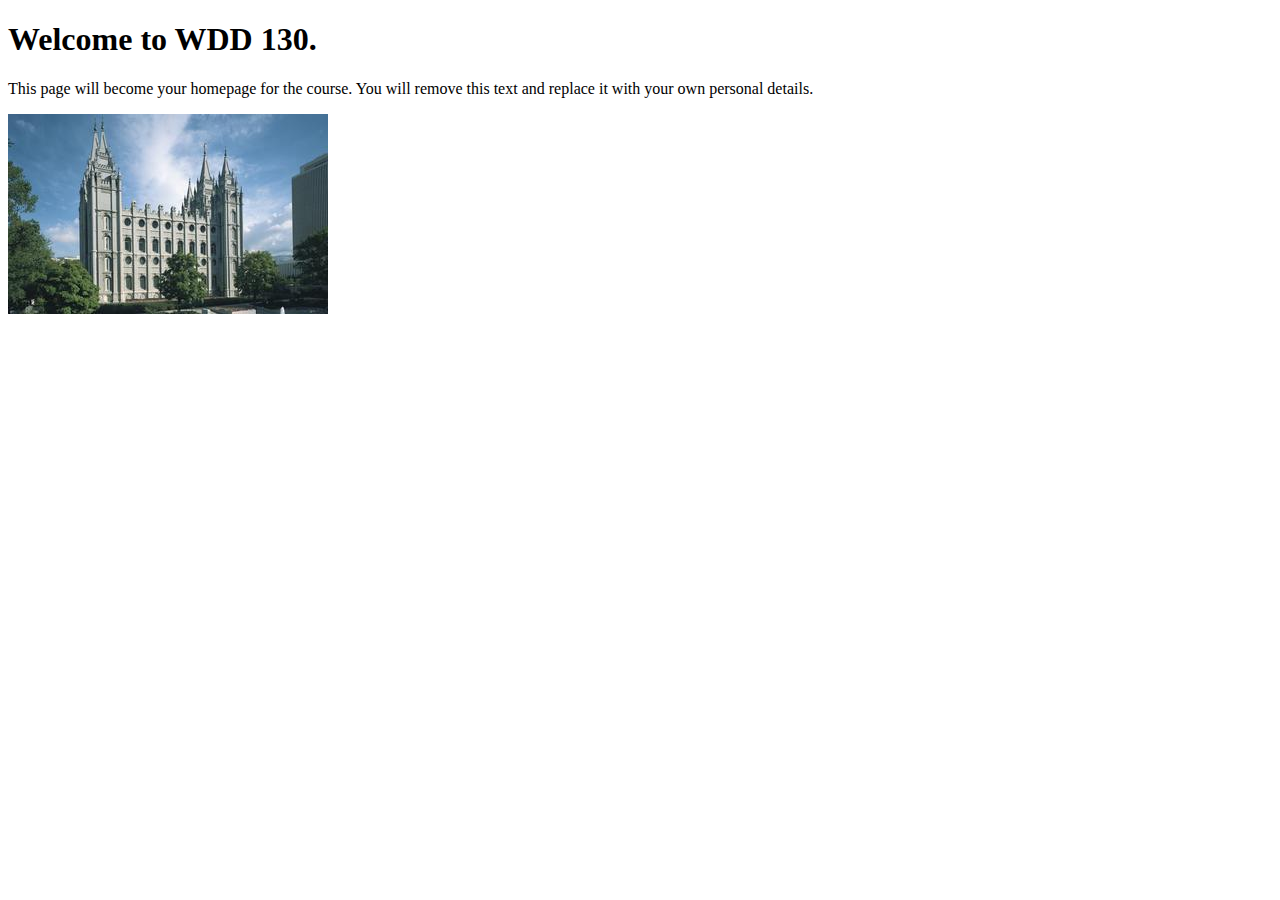
<file: index.html>
<!DOCTYPE html>
<html lang="en">
<head>
    <meta charset="UTF-8">
    <meta name="viewport" content="width=device-width, initial-scale=1.0">
    <title>WDD 130 | Personal Homepage</title>
</head>
<body>
    <h1>Welcome to WDD 130.</h1>
    <p>This page will become your homepage for the course. You will remove this text and replace it with your own personal details.</p>

    <img src="images/salt-lake-temple.jpg" alt="The Salt Lake Temple.">
</body>
</html>
</file>
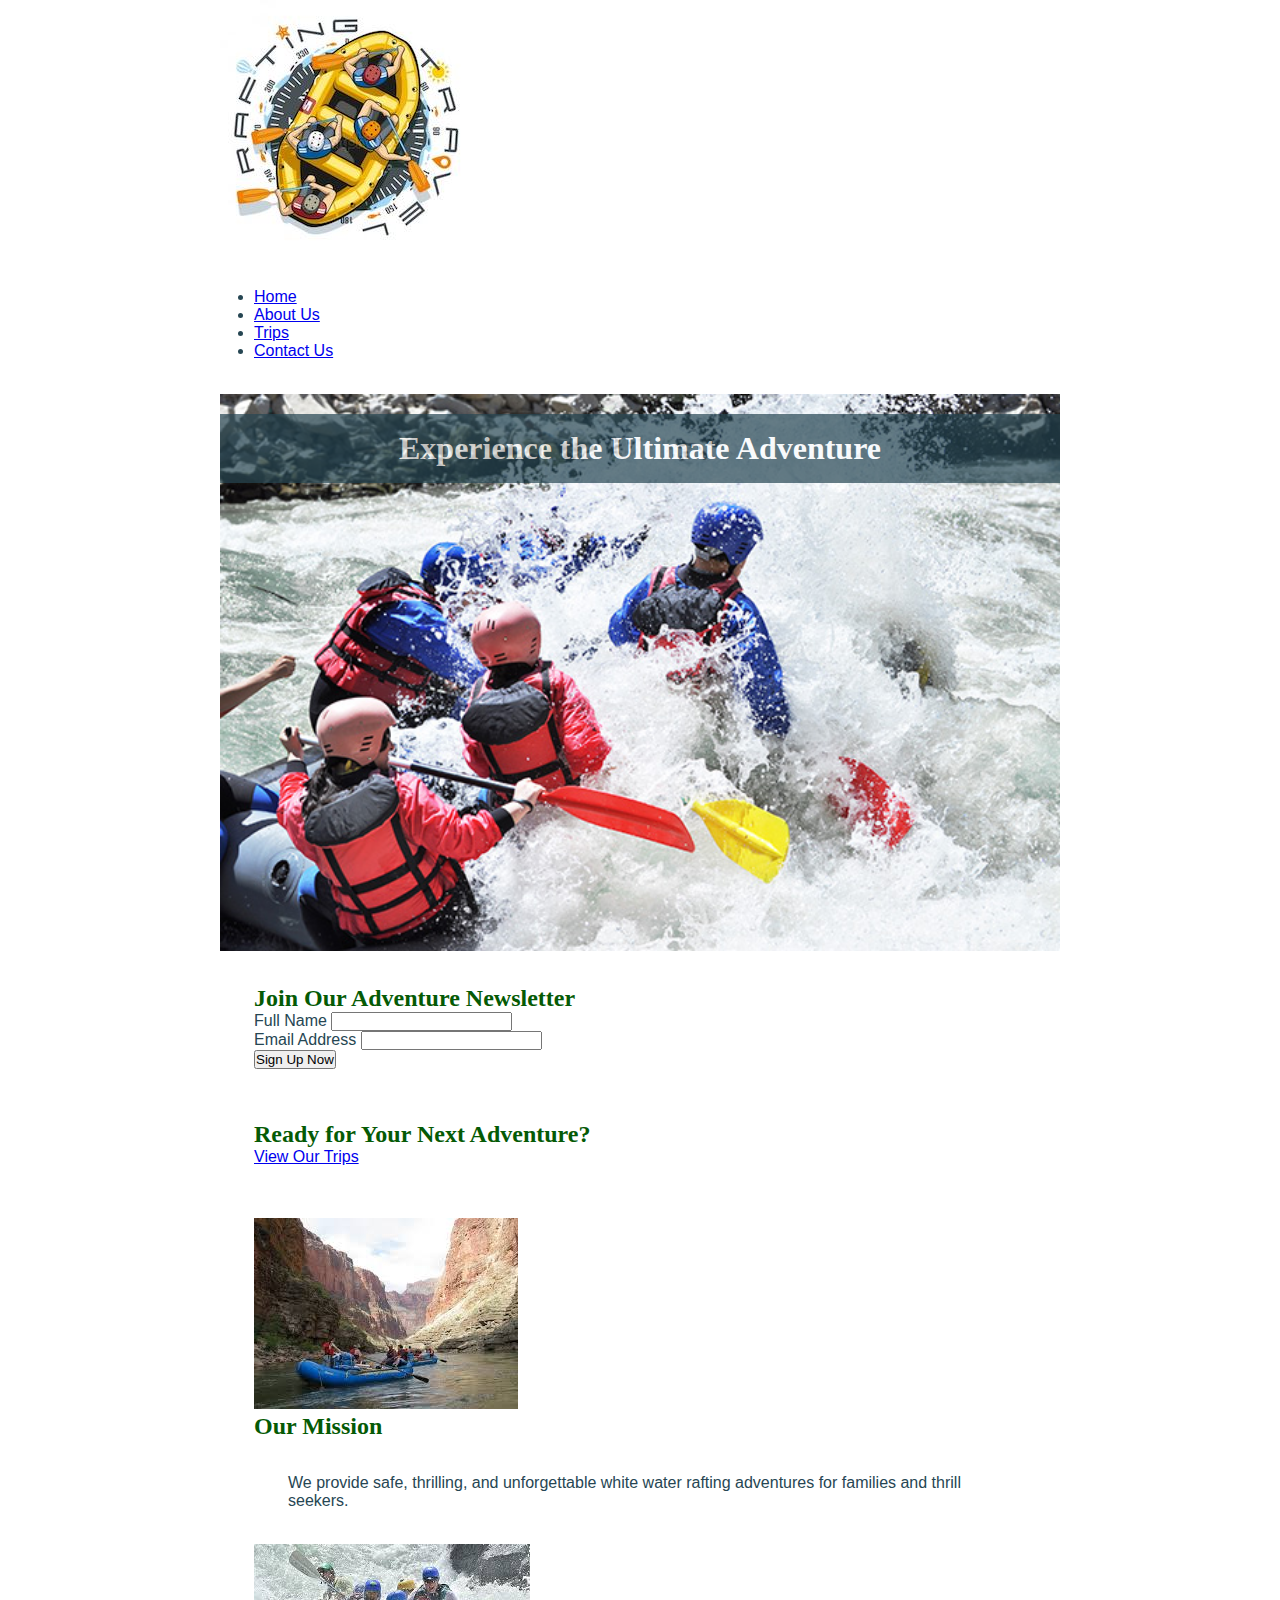
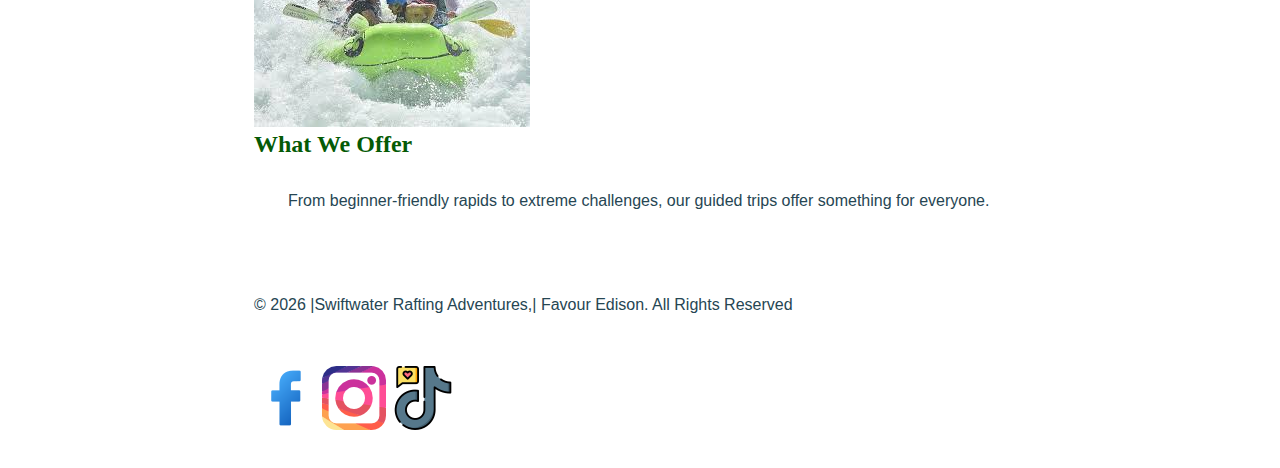
<file: wwr/index.html>
<!DOCTYPE html>
<html lang="en">

<head>
    <meta charset="UTF-8">
    <meta name="viewport" content="width=device-width, initial-scale=1.0">
    <title>Home | Swiftwater Rafting Adventures</title>
    <meta name="description"
      content="Experience unforgettable white water rafting adventures with Swiftwater Rafting Adventures. From beginner-friendly trips to extreme rapids, we offer safe, guided rafting experiences for families, groups, and thrill-seekers. Book your adventure today!">
    <meta name="author" content="Favour Edison">
    <link rel="stylesheet" href="styles/rafting.css">

</head>

<body>
    <header>
        <img src="images/z-raftingcompas.jpg" alt="rafting site logo">
        <nav>
            <ul>
                <li><a href="index.html">Home</a></li>
                <li><a href="about.html">About Us</a></li>
                <li><a href="trips.html">Trips</a></li>
                <li><a href="contact.html">Contact Us</a></li>
            </ul>
        </nav>

    </header>
    <main>
        <div class="hero">
            <img src="images/rafting.jpg" alt="Rafting adventure">
            <h1>Experience the Ultimate Adventure</h1>
            <!-- <article>
                <img src="images/about.jpg" alt="">
                <p>provides guided river trips (whitewater or scenic floats) for recreation,
                    focusing on adventure,
                    safety, and creating memorable outdoor experiences, with offerings ranging
                    from
                    short day trips to
                    multi-day expeditions.</p>

            </article> -->
        </div>

        <section class="newsletter">
            <h2>Join Our Adventure Newsletter</h2>

            <form class="newsletter-form">
                <div class="form-group">
                    <label for="fullname">Full Name</label>
                    <input type="text" id="fullname" name="fullname">
                </div>
                <div class="form-group">
                    <label for="email">Email Address</label>
                    <input type="email" id="email" name="email">
                </div>

                <button type="submit" class="submit">Sign Up Now</button>
            </form>
        </section>
        <section class="cta">
            <h2>Ready for Your Next Adventure?</h2>
            <a href="trips.html" class="button">View Our Trips</a>
        </section>
        <section class="home-grid">
            <div>
                <img src="images/mission.jpg" alt="Rafting team preparing for adventure">
            </div>

            <div>
                <h2>Our Mission</h2>
                <p>We provide safe, thrilling, and unforgettable white water rafting adventures for
                    families
                    and thrill seekers.</p>
            </div>

            <div>
                <img src="images/adventure.jpg" alt="Group navigating exciting rapids">
            </div>

            <div>
                <h2>What We Offer</h2>
                <p>From beginner-friendly rapids to extreme challenges, our guided trips offer
                    something for
                    everyone.</p>
            </div>
        </section>

    </main>
    <footer>
        <p>© 2026 |Swiftwater Rafting Adventures,| Favour Edison. All Rights Reserved</p>
        <nav class="socialmedia">
            <a
              href="https://www.freepik.com/icon/facebook_4922978#fromView=search&page=1&position=4&uuid=f64659e0-13e7-4eca-bacc-280b6345b9a1 ">
                <img src="images/facebook.png" alt="facebook icon">
            </a>
            <a
              href="https://www.freepik.com/icon/instagram_408758#fromView=search&page=1&position=8&uuid=d45b45af-1c23-497b-8e38-32a031b29506">
                <img src="images/instagram.png" alt="instagram icon">
            </a>
            <a
              href="https://www.freepik.com/icon/tiktok_3578903#fromView=search&page=1&position=1&uuid=92da0cf0-3531-464c-b9e5-a755d889cf6f">
                <img src="images/tiktok.png" alt="tiktok icon">

            </a>
        </nav>
    </footer>
</body>

</html>
</file>
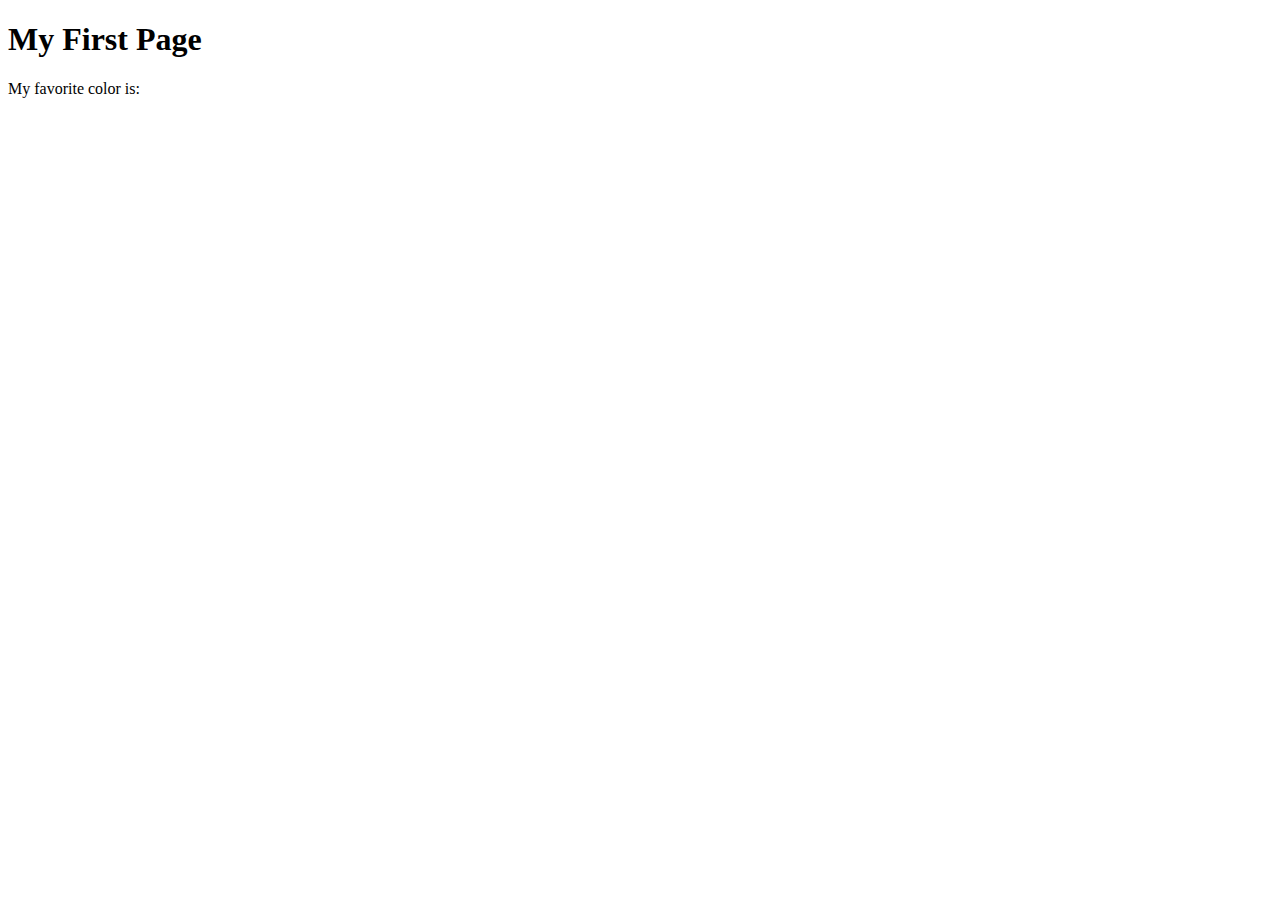
<file: week01/first-page.html>
<!DOCTYPE html>
<html lang="en">
<head>
    <meta charset="UTF-8">
    <meta name="viewport" content="width=device-width, initial-scale=1.0">
    <title>My First Page</title>
</head>
<body>
    <h1>My First Page</h1>
    <p>My favorite color is: </p>
</body>
</html>
</file>
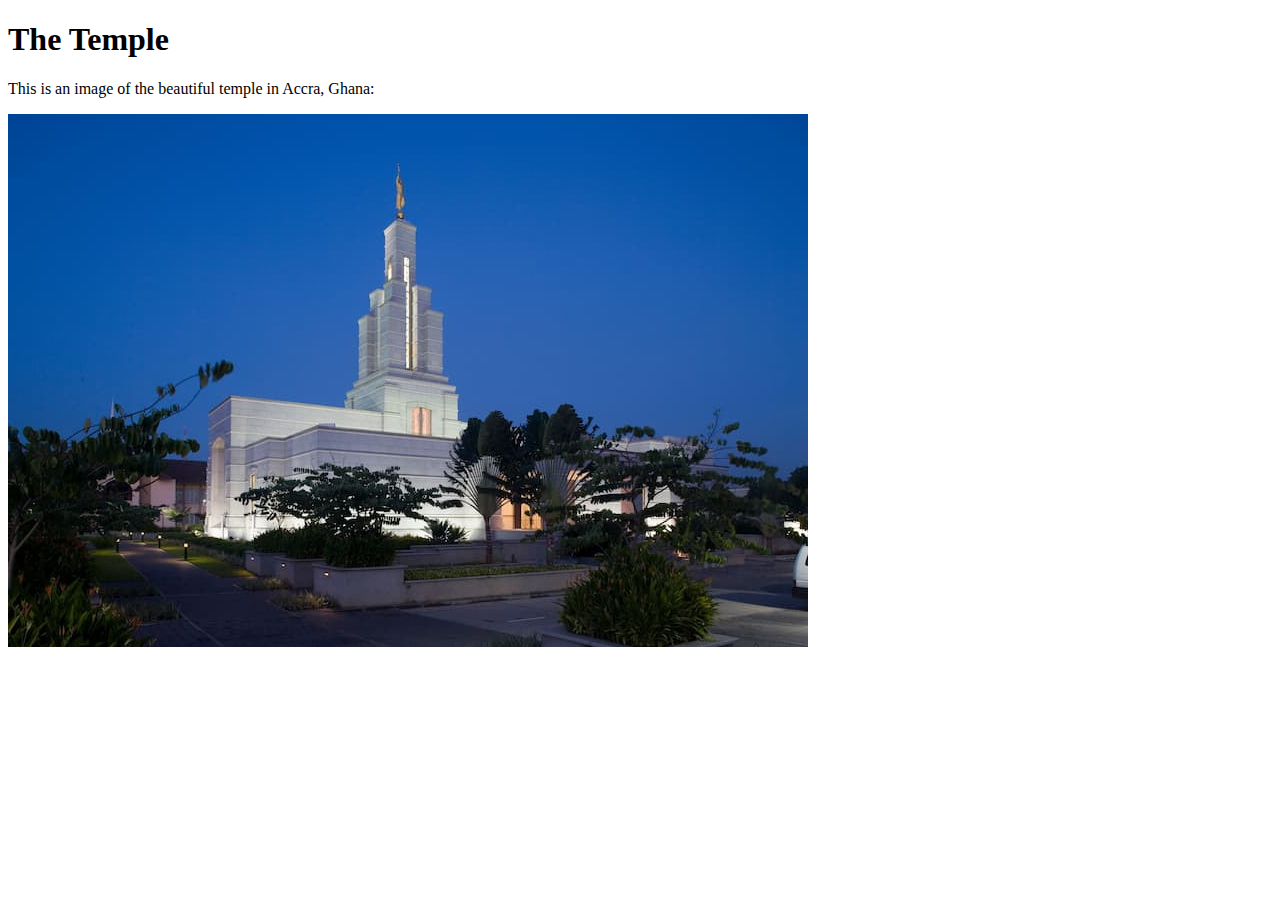
<file: week01/images-solution.html>
<!DOCTYPE html>
<html lang="en">
<head>
    <meta charset="UTF-8">
    <meta name="viewport" content="width=device-width, initial-scale=1.0">
    <title>Temple Image</title>
</head>
<body>
    <h1>The Temple</h1>
    <p>This is an image of the beautiful temple in Accra, Ghana:</p>
    <img src="images/temple-small.jpg" alt="The Accra Ghana Temple">
    
</body>
</html>
</file>
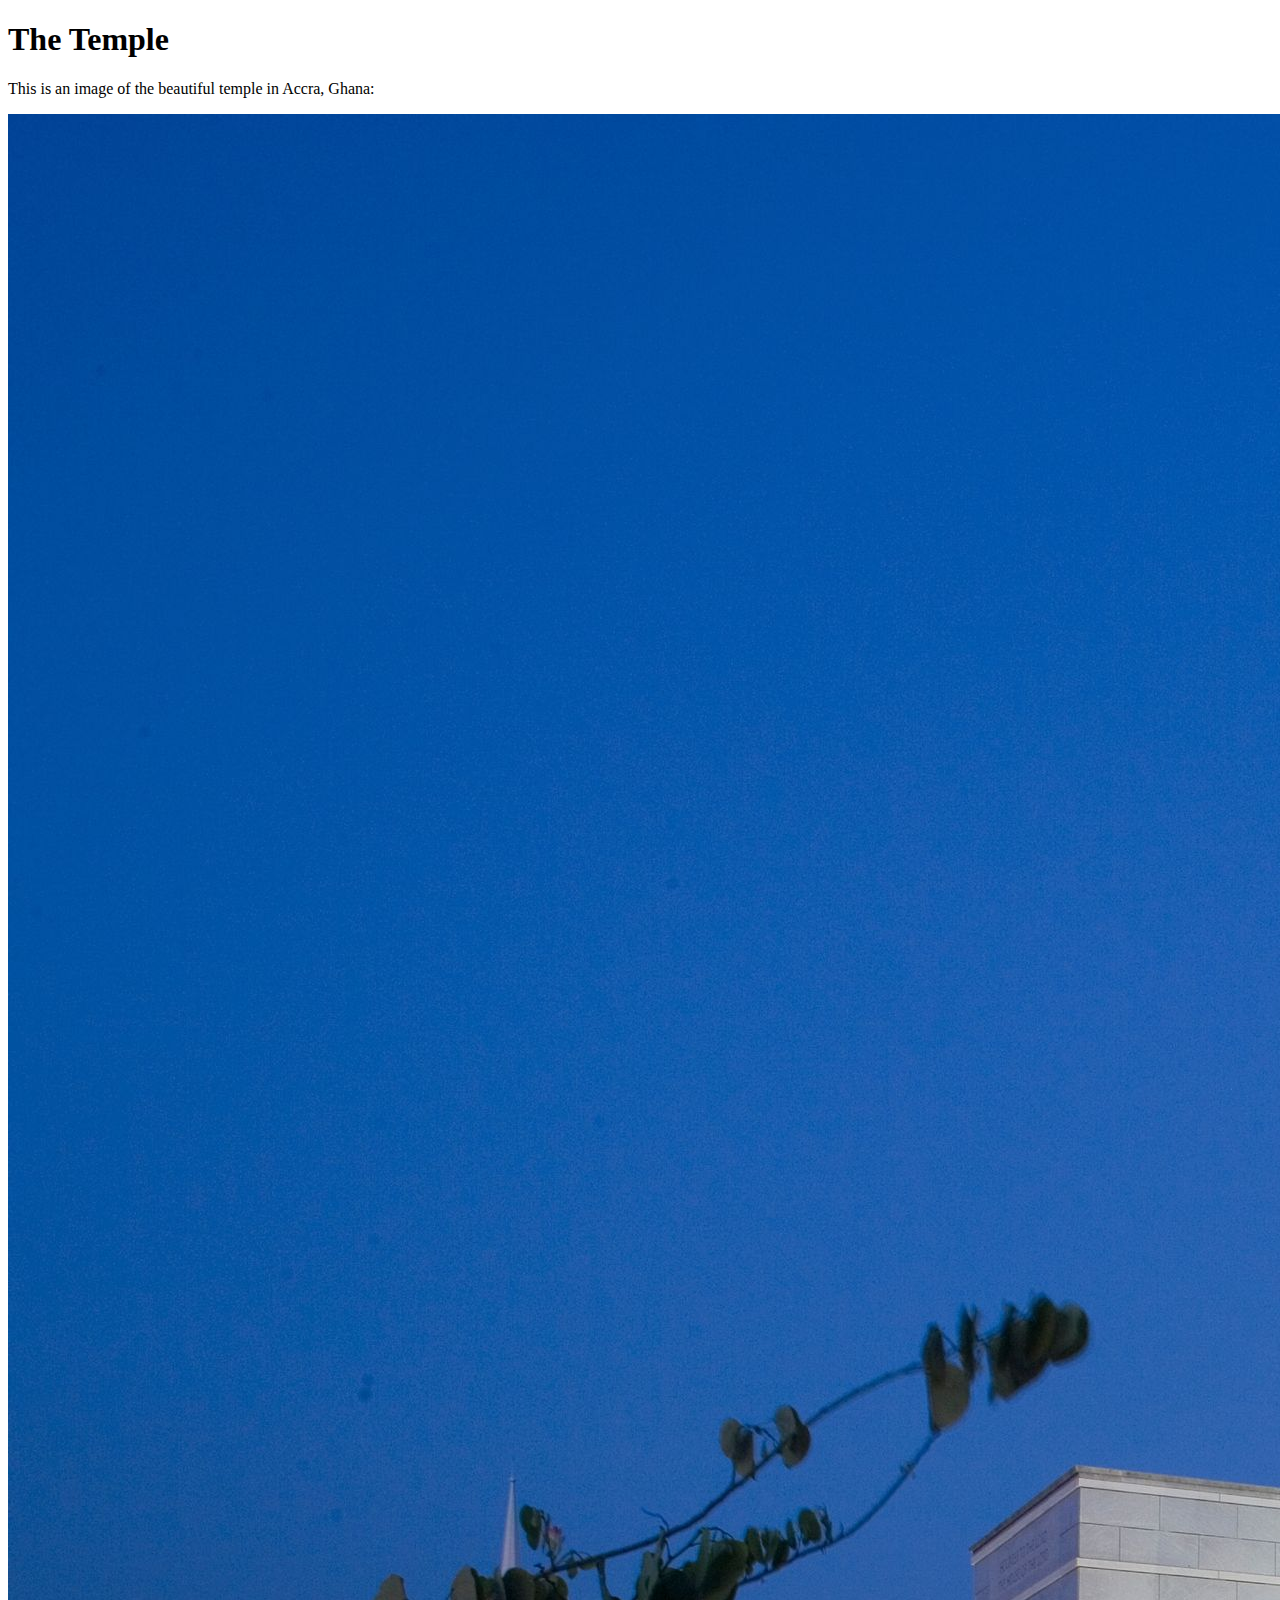
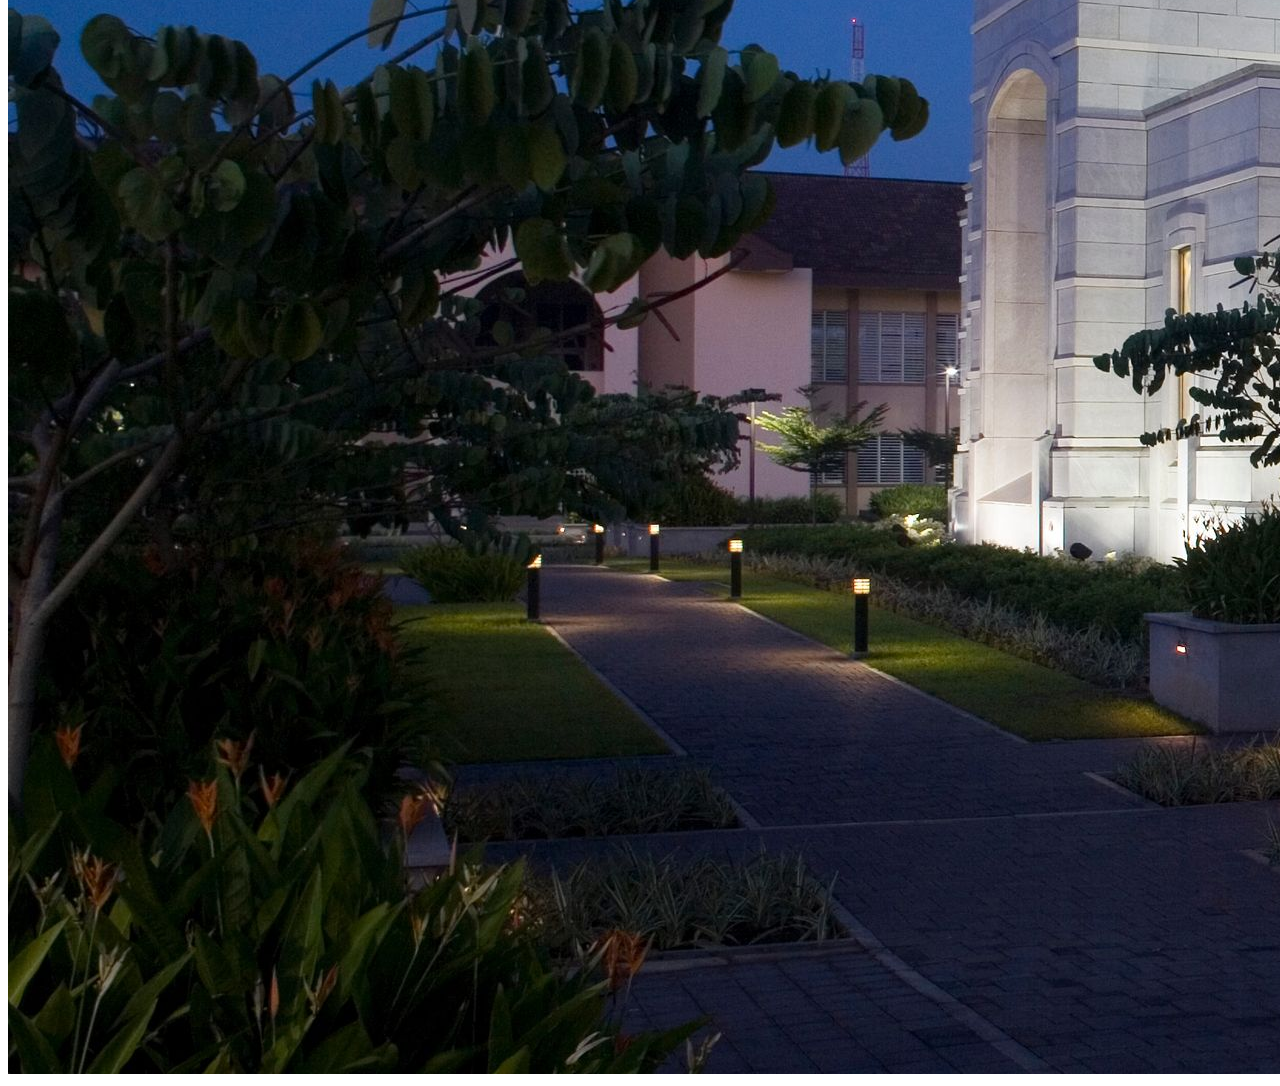
<file: week01/images.html>
<!DOCTYPE html>
<html lang="en">
<head>
    <meta charset="UTF-8">
    <meta name="viewport" content="width=device-width, initial-scale=1.0">
    <title>Temple Image</title>
</head>
<body>
    <h1>The Temple</h1>
    <p>This is an image of the beautiful temple in Accra, Ghana:</p>
    <img src="images/temple-large.jpeg" alt="The Accra Ghana Temple">
    
</body>
</html>
</file>
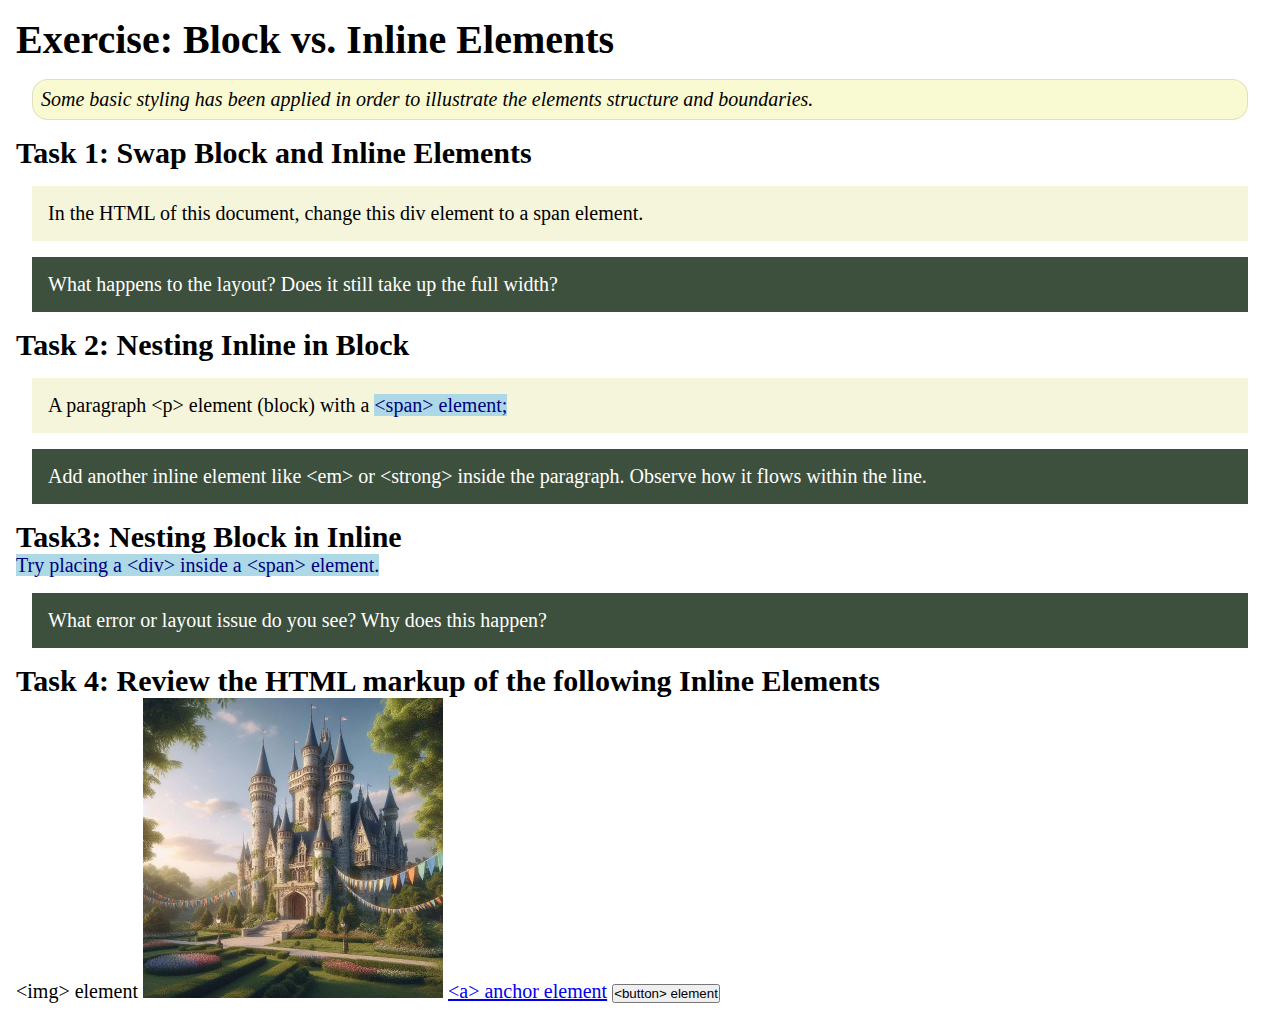
<file: week02/block-vs-inline.html>
<!DOCTYPE html>
<html lang="en">

<head>
    <meta charset="UTF-8">
    <meta name="viewport" content="width=device-width, initial-scale=1.0">
    <title>Exercise: Block vs. Inline Elements</title>
    <link rel="stylesheet" href="styles/block-vs-inline.css">
</head>

<body>
    <main>
        <h1>Exercise: Block vs. Inline Elements</h1>
        <p class="note">Some basic styling has been applied in order to illustrate the elements structure and
            boundaries.</p>

        <h2>Task 1: Swap Block and Inline Elements</h2>
        <div>In the HTML of this document, change this div element to a span element.</div>

        <p class="question">What happens to the layout? Does it still take up the full width?</p>

        <h2>Task 2: Nesting Inline in Block</h2>
        <p>A paragraph &lt;p&gt; element (block) with a <span>&lt;span&gt; element;</span></p>
        <p class="question">Add another inline element like &lt;em&gt; or &lt;strong&gt; inside the paragraph. Observe
            how it flows within the line.</p>

        <h2>Task3: Nesting Block in Inline</h2>
        <span>Try placing a &lt;div&gt; inside a &lt;span&gt; element.</span>
            <p class="question">What error or layout issue do you see? Why does this happen?</p>


            <h2>Task 4: Review the HTML markup of the following Inline Elements</h2>
        &lt;img&gt; element
        <img src="images/castle.webp" alt="placeholder image (images are inline)" width="300" height="300">
        <a href="https://churchofjesuschrist.org">&lt;a&gt; anchor element</a>
        <button type="button">&lt;button&gt; element</button>
    </main>
</body>

</html>
</file>
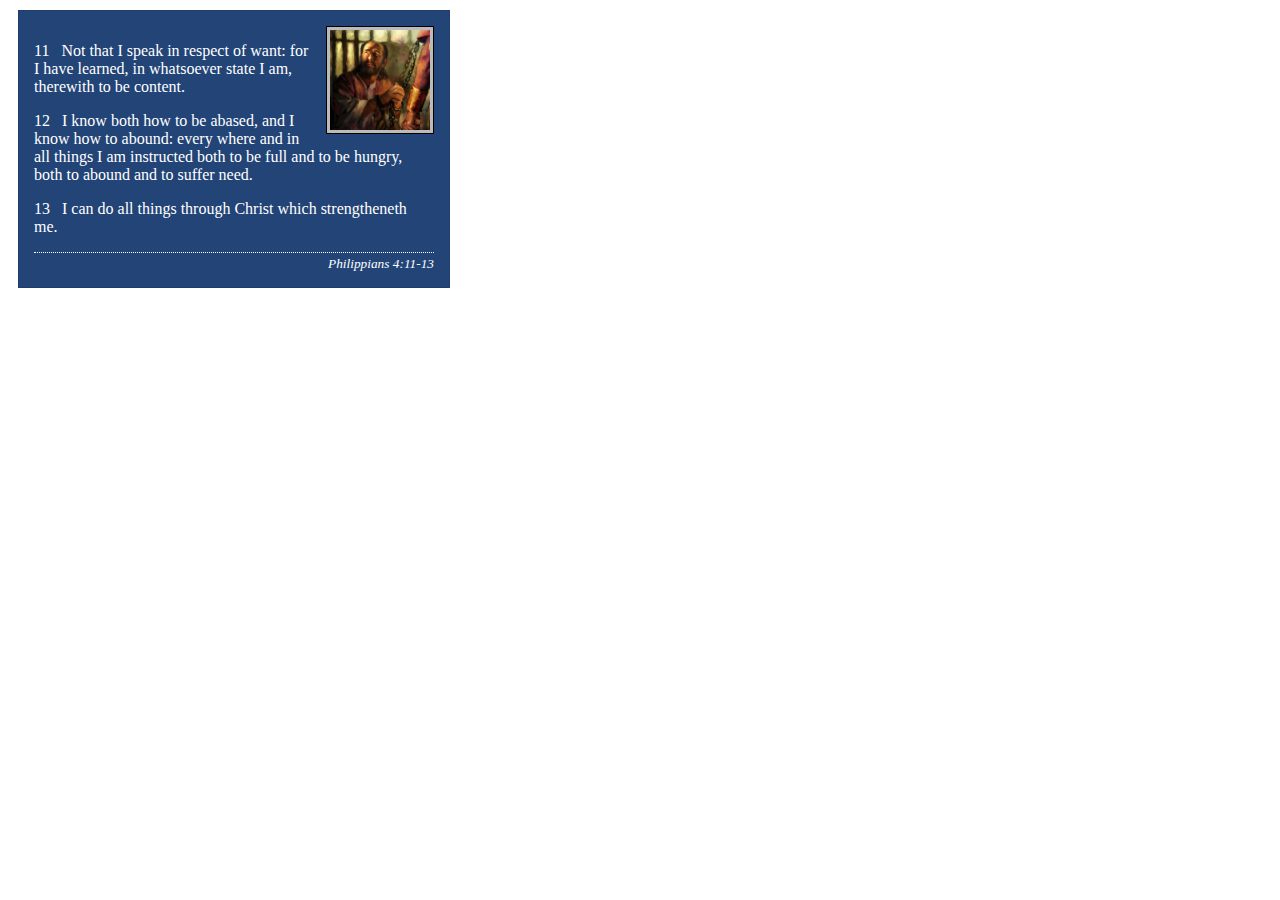
<file: week02/box-model-solution.html>
<!DOCTYPE html>
<html lang="en">
<head>
    <meta charset="UTF-8">
    <meta name="viewport" content="width=device-width, initial-scale=1.0">
    <title>Box Model Activity</title>
    <link rel="stylesheet" href="styles/box-model-solution.css">
</head>
<body>
    <main>
        <div class="callout">
            <img src="images/apostle-paul-imprisoned.webp" alt="Paul the Apostle - Imprisoned in Rome" width="200" height="200">
            <blockquote>
                <p>11 &nbsp; Not that I speak in respect of want: for I have learned, in whatsoever state I am, therewith to be content.</p>
                <p>12 &nbsp; I know both how to be abased, and I know how to abound: every where and in all things I am instructed both to be full and to be hungry, both to abound and to suffer need.</p>
                <p>13 &nbsp; I can do all things through Christ which strengtheneth me.</p>
            </blockquote>
            <cite>Philippians 4:11-13</cite>
        </div>
    </main>
</body>
</html>
</file>
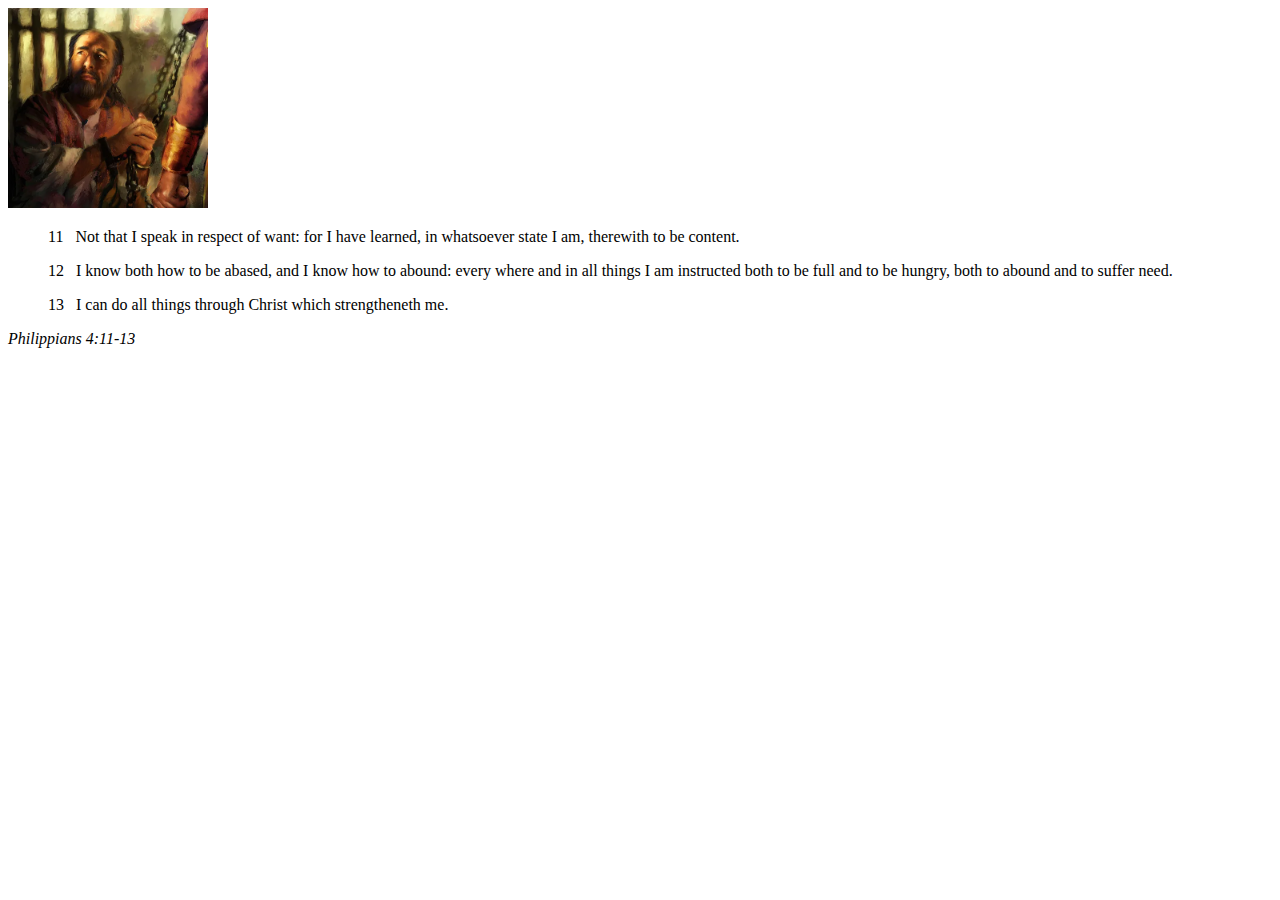
<file: week02/box-model.html>
<!DOCTYPE html>
<html lang="en">
<head>
    <meta charset="UTF-8">
    <meta name="viewport" content="width=device-width, initial-scale=1.0">
    <title>Box Model Activity</title>
</head>
<body>
    <main>
        <div class="callout">
            <img src="images/apostle-paul-imprisoned.webp" alt="Paul the Apostle - Imprisoned in Rome" width="200" height="200">
            <blockquote>
                <p>11 &nbsp; Not that I speak in respect of want: for I have learned, in whatsoever state I am, therewith to be content.</p>
                <p>12 &nbsp; I know both how to be abased, and I know how to abound: every where and in all things I am instructed both to be full and to be hungry, both to abound and to suffer need.</p>
                <p>13 &nbsp; I can do all things through Christ which strengtheneth me.</p>
            </blockquote>
            <cite>Philippians 4:11-13</cite>
        </div>
    </main>
</body>
</html>
</file>
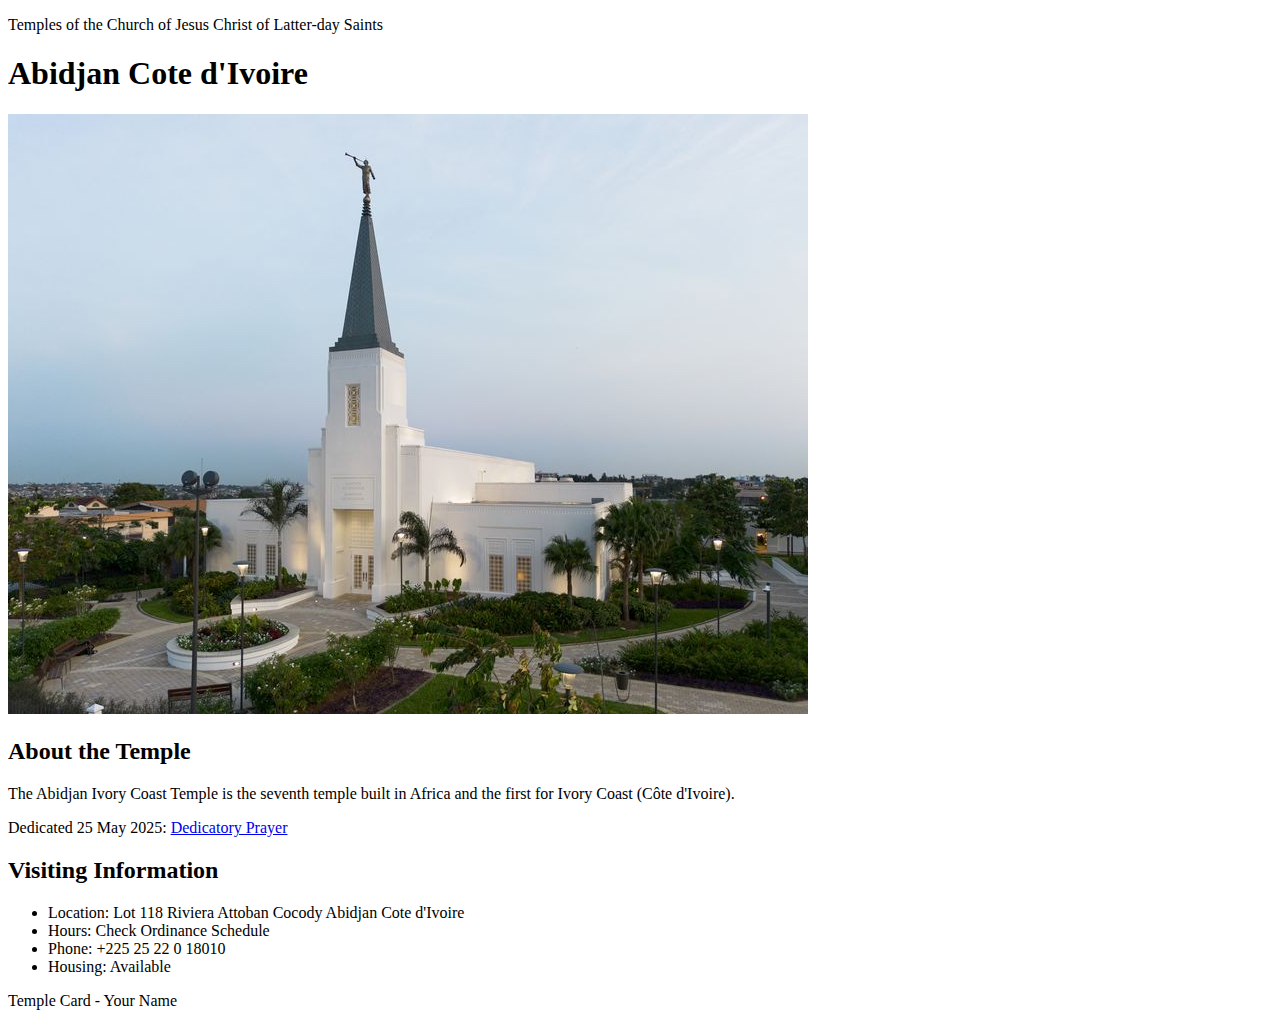
<file: week02/temple.html>
<!DOCTYPE html>
<html lang="en">

<head>
    <meta charset="UTF-8">
    <meta name="viewport" content="width=device-width, initial-scale=1.0">
    <title>Temple Card - Abidjan Cote d'Ivoire</title>
</head>

<body>
    <header>
        <p>Temples of the Church of Jesus Christ of Latter-day Saints</p>
    </header>
    <main>
        <h1>Abidjan Cote d'Ivoire</h1>
        <picture>
            <img src="images/abidjan-ivory-coast.jpeg" alt="Abidjan Cote d'Ivoire Temple">
        </picture>
        <section>
            <h2>About the Temple</h2>
            <p>The Abidjan Ivory Coast Temple is the seventh temple built in Africa and the first for Ivory Coast (Côte
                d'Ivoire).</p>
            <p>Dedicated 25 May 2025: <a
                    href="https://www.churchofjesuschrist.org/temples/dedicatory-prayer/abidjan-ivory-coast-temple/2025-05-25?lang=eng"
                    target="_blank" rel="noopener noreferrer">Dedicatory Prayer</a></p>
        </section>
        <section>
            <h2>Visiting Information</h2>
            <ul>
                <li>Location: Lot 118 Riviera Attoban Cocody Abidjan Cote d'Ivoire</li>
                <li>Hours: Check Ordinance Schedule</li>
                <li>Phone: +225 25 22 0 18010</li>
                <li>Housing: Available</li>
            </ul>
        </section>
    </main>
    <footer>
        <p>Temple Card - Your Name</p>
    </footer>
</body>

</html>
</file>
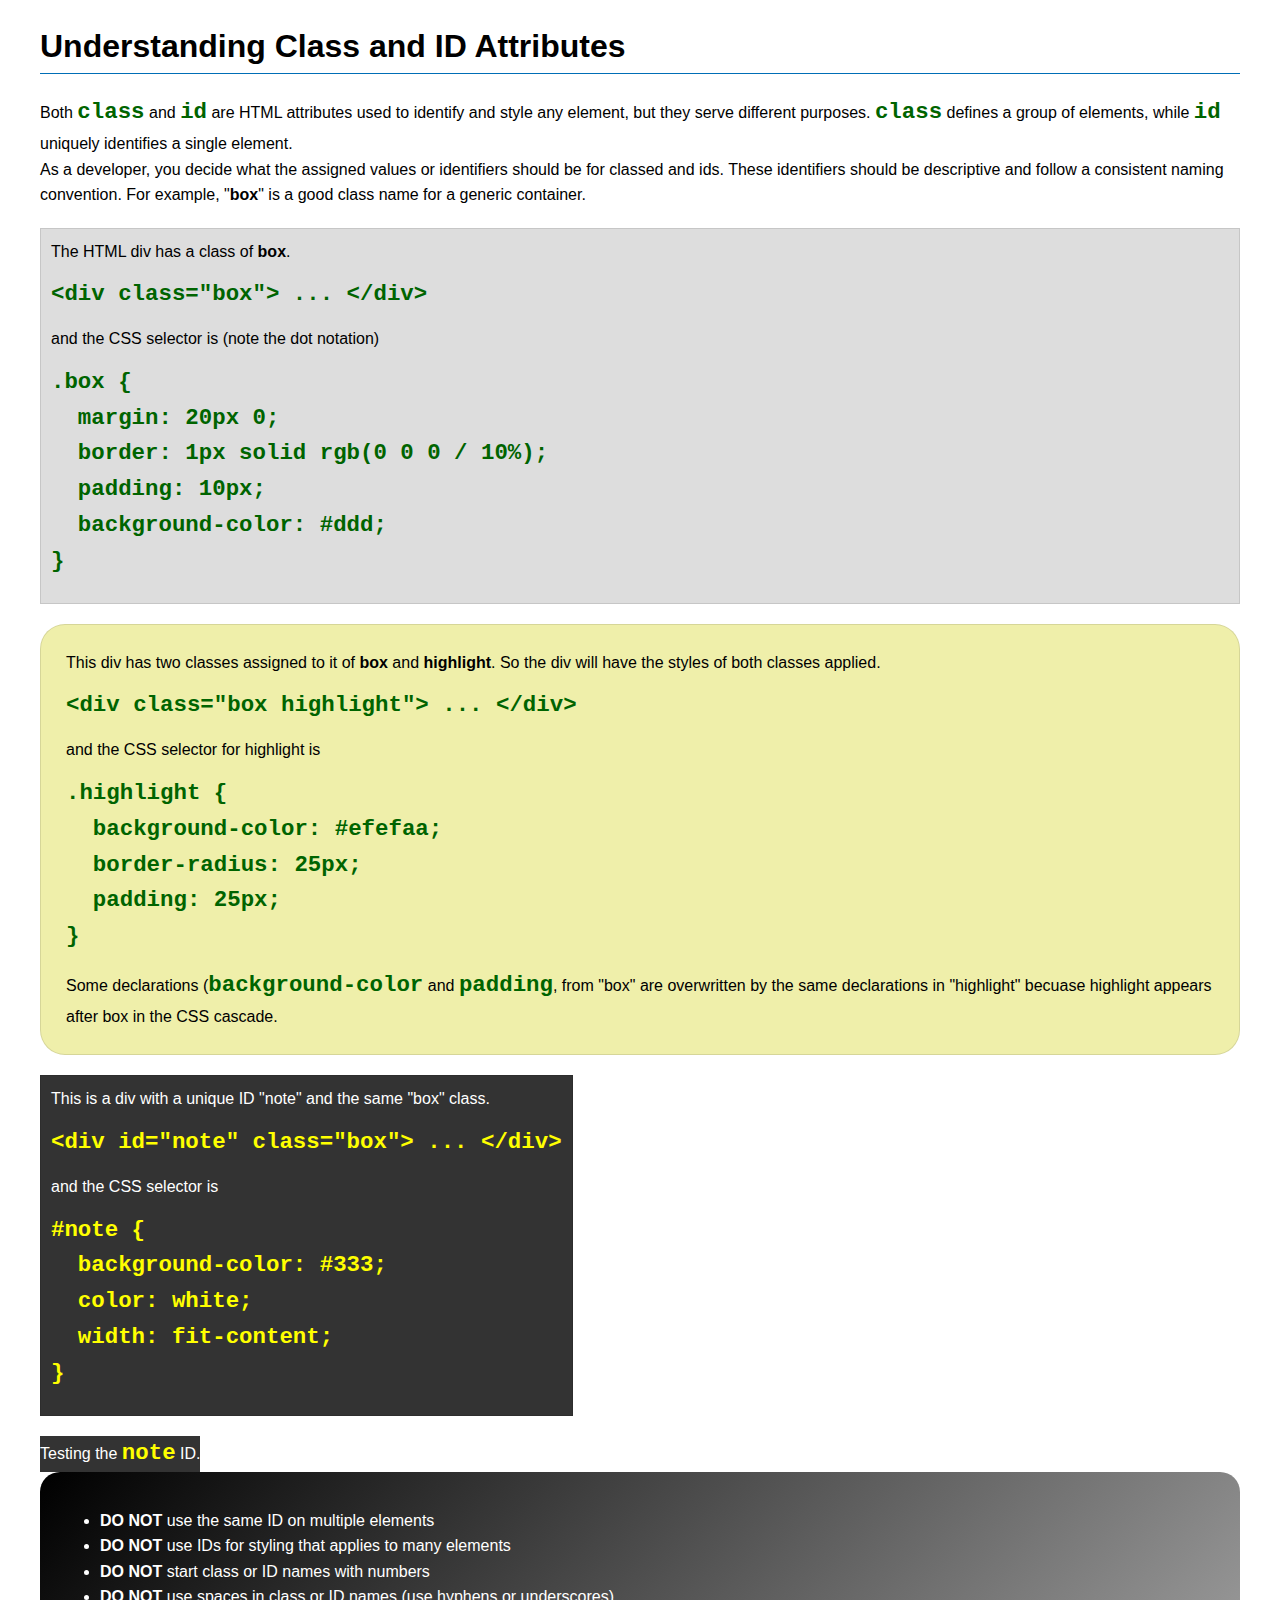
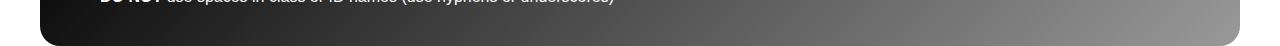
<file: week03/class-and-id.html>
<!DOCTYPE html>
<html lang="en">

<head>
    <meta charset="UTF-8">
    <meta name="viewport" content="width=device-width, initial-scale=1.0">
    <title>Class vs ID Attributes</title>
    <link rel="stylesheet" href="styles/class-and-id.css">
</head>

<body>
    <h1>Understanding Class and ID Attributes</h1>
    <p>Both <code>class</code> and <code>id</code> are HTML attributes used to identify and style any element, but they
        serve different purposes. <code>class</code> defines a group of elements, while <code>id</code> uniquely
        identifies a single element.</p>
    <p>As a developer, you decide what the assigned values or identifiers should be for classed and ids. These
        identifiers should be
        descriptive and follow a consistent naming convention. For example, "<strong>box</strong>" is a good class name
        for a generic container.</p>
    <div class="box">
        <p>The HTML div has a class of <strong>box</strong>.</p>
        <pre><code class="html">&lt;div class="box"&gt; ... &lt;/div&gt;</code></pre>
        and the CSS selector is (note the dot notation)
        <pre><code class="css">.box {
  margin: 20px 0;
  border: 1px solid rgb(0 0 0 / 10%);
  padding: 10px;
  background-color: #ddd; 
}</code></pre>
    </div>

    <div class="box highlight">
        <p>This div has two classes assigned to it of <strong>box</strong> and <strong>highlight</strong>. So the div
            will have the styles of both classes applied.</p>
        <pre><code class="html">&lt;div class="box highlight"&gt; ... &lt;/div&gt;</code></pre>
        and the CSS selector for highlight is
        <pre><code class="css">.highlight {
  background-color: #efefaa;
  border-radius: 25px;
  padding: 25px;
}</code></pre>
<p>Some declarations (<code>background-color</code> and <code>padding</code>, from "box" are overwritten by the same declarations in "highlight" becuase highlight appears after box in the CSS cascade.</p>
    </div>

    <div id="note" class="box">
        <p>This is a div with a unique ID "note" and the same "box" class.</p>
        <pre><code class="html">&lt;div id="note" class="box"&gt; ... &lt;/div&gt;</code></pre>
        and the CSS selector is
        <pre><code class="css">#note {
  background-color: #333;
  color: white;
  width: fit-content;
}</code></pre>
    </div>

    <div id="note">
        <p>Testing the <code>note</code> ID.</p>
    </div>

    <section id="best-practice">
        <ul>
            <li><strong>DO NOT</strong> use the same ID on multiple elements</li>
            <li><strong>DO NOT</strong> use IDs for styling that applies to many elements</li>
            <li><strong>DO NOT</strong> start class or ID names with numbers</li>
            <li><strong>DO NOT</strong> use spaces in class or ID names (use hyphens or underscores)</li>
        </ul>
    </section>




</body>

</html>
</file>
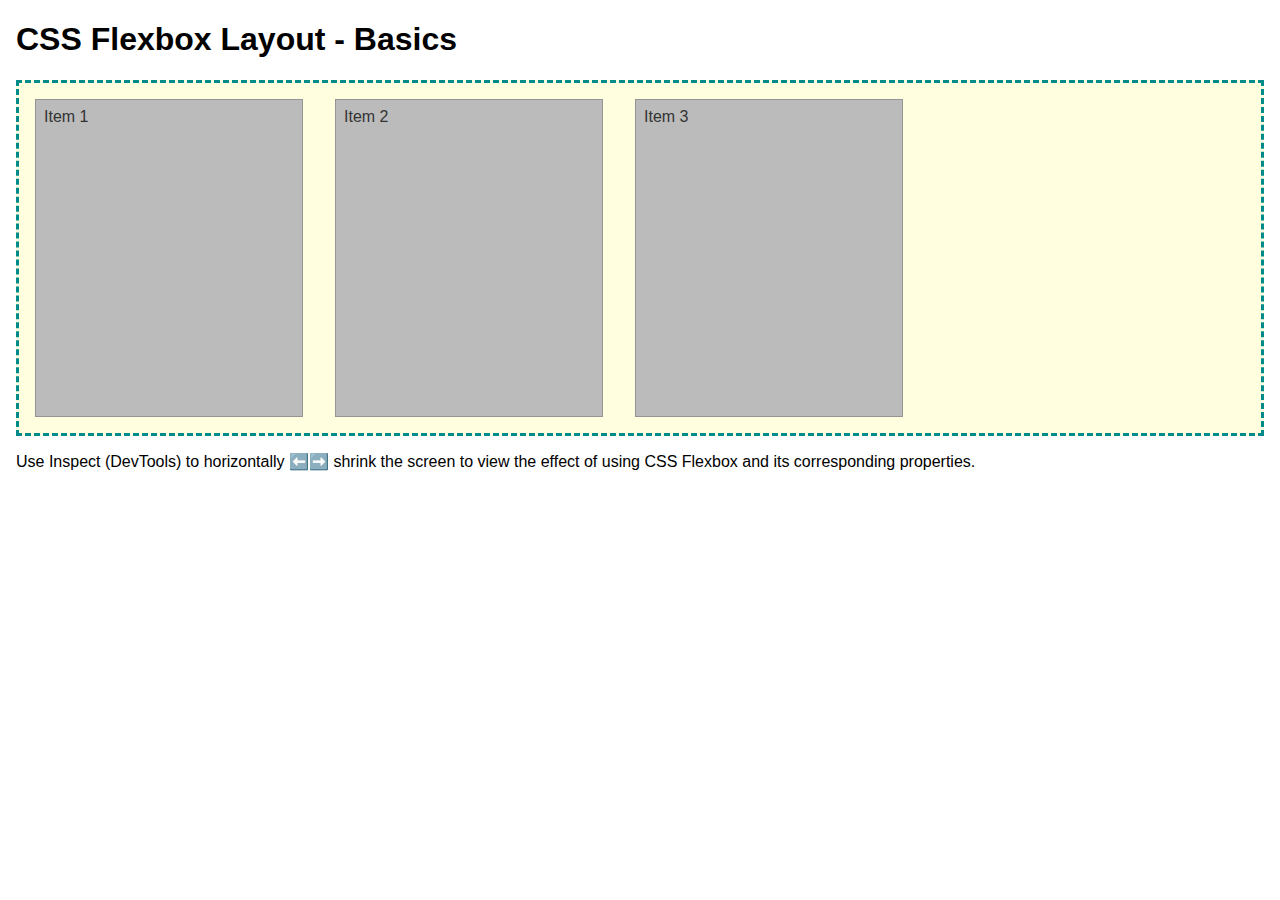
<file: week04/flexbox-layout.html>
<!DOCTYPE html>
<html lang="en">
<head>
    <meta charset="UTF-8">
    <meta name="viewport" content="width=device-width, initial-scale=1.0">
    <title>CSS Flexbox Layout - Basics</title>
    <link rel="stylesheet" href="styles/flexbox.css">
</head>
<body>
    <main>
        <h1>CSS Flexbox Layout - Basics</h1>
        <div class="flex-container">
            <div class="flex-item item1">Item 1</div>
            <div class="flex-item item2">Item 2</div>
            <div class="flex-item item3">Item 3</div>
        </div>
        <p>Use Inspect (DevTools) to horizontally ⬅️➡️ shrink the screen to view the effect of using CSS Flexbox and its corresponding properties.</p>
    </main>
</body>
</html>
</file>
<file: wwr/styles/rafting.css>
:root {
    --primary-color: #055a05;
    --secondary-color: #f4a261;
    --accent1-color: #264653;
    --accent2-color: #e9c46a;
    --heading-font: "Times New Romans", "Georgia", serif;
    --body-font: Arial, Helvetica, sans-serif;

}

* {
    margin: 0;
    padding: 0;
    box-sizing: border-box;
}

body {
    font-family: var(--body-font);
    color: var(--accent1-color);
}

header,
main,
footer {
    width: 840px;
    margin: 0 auto;
}

h1,
h2 {
    font-family: var(--heading-font);
    color: var(--primary-color);
}

nav,
p,
section,
article {
    margin: 16px;
    padding: 18px;
}

.socialmedia a {
    text-decoration: none;
}

.hero {
    position: relative;
}

.hero h1 {
    position: absolute;
    top: 20px;
    width: 100%;
    padding: 16px;
    text-align: center;
    opacity: 0.7;
    background-color: var(--accent1-color);
    color: #fff;

}

.hero img {
    display: block;
    width: 100%;
    height: auto;
}

.hero article img {
    float: right;
    width: 125px;

}
</file>
<file: week02/styles/block-vs-inline.css>
* {
    margin: 0;
    padding: 0;
}

body {
    font-size: 20px;
    margin: 1rem;
}

p,
div {
    background-color: beige;
    margin: 1rem;
    padding: 1rem;
}

span {
    color: navy;
    background-color: lightblue;
}

code {
    margin: 0;
    padding: 0;
    color: green;
    font-size: 1.2rem;
}

.note {
    font-style: italic;
    background-color: lightgoldenrodyellow;
    border-radius: 1rem;
    border: 1px solid rgb(0 0 0 / 10%);
    margin: 1rem;
    padding: .5rem;
}

.question {
    background-color: #3d503d;
    color: #fff;
}
</file>
<file: week02/styles/box-model-solution.css>
.callout {
    max-width: 400px;
    margin: 10px;
    border: 1px solid rgba(0, 0, 0, .1);
    padding: 15px;
    background-color: #247;
    color: #fff;
}

.callout img {
    float: right;
    margin: 0 0 10px 15px;
    border: 1px solid #000;
    padding: 3px;
    background-color: #bbb;
    width: 100px;
    height: auto;

}

blockquote {
    margin: 0;
}

cite {
    display: block;
    border-top: 1px dotted #fff;
    padding-top: 3px;
    text-align: right;
    font-size: smaller;
}
</file>
<file: week03/styles/class-and-id.css>
body {
    font-family: Arial, sans-serif;
    line-height: 1.6;
    margin: 0;
    padding: 0 40px;
}

h1 {
    border-bottom: 1px solid rgb(0 110 182);
    padding-bottom: 0;
}



p {
    margin: 0;
}

code {
    color: darkgreen;
    font-weight: 700;
    font-size: 1.4rem;
}

/* Class examples - can be reused */

.box {
    margin: 20px 0;
    border: 1px solid rgb(0 0 0 / 10%);
    padding: 10px;
    background-color: #ddd; /* this is shorthand for #dddddd */
}

.highlight {
    background-color: #efefaa;
    border-radius: 25px;
    padding: 25px;
}

/* ID examples - should be unique */

#note {
    background-color: #333;
    color: white;
    width: fit-content;
}

#note code {
    color: yellow;
}

#best-practice {
    background: linear-gradient(135deg, #000 0%, #999 100%);
    color: white;
    border-radius: 20px;
    padding: 20px
}
</file>
<file: week04/styles/flexbox.css>
body {
    font-family: Helvetica, Arial, sans-serif;
    margin: 1rem;
}

.flex-container {
    border: 3px dashed darkcyan;
    background-color: lightyellow;
    display: flex;
    flex-wrap: wrap;
}

.flex-item {
    width: 250px;
    margin: 1rem;
    border: 1px solid rgb(0 0 0 / 20%);
    padding: 0.5rem;
    background-color: #bbb;
    color: #333;
}

.item1 {
    min-height: 100px;
}

.item2 {
    min-height: 200px;
}

.item3 {
    min-height: 300px;
}
</file>
